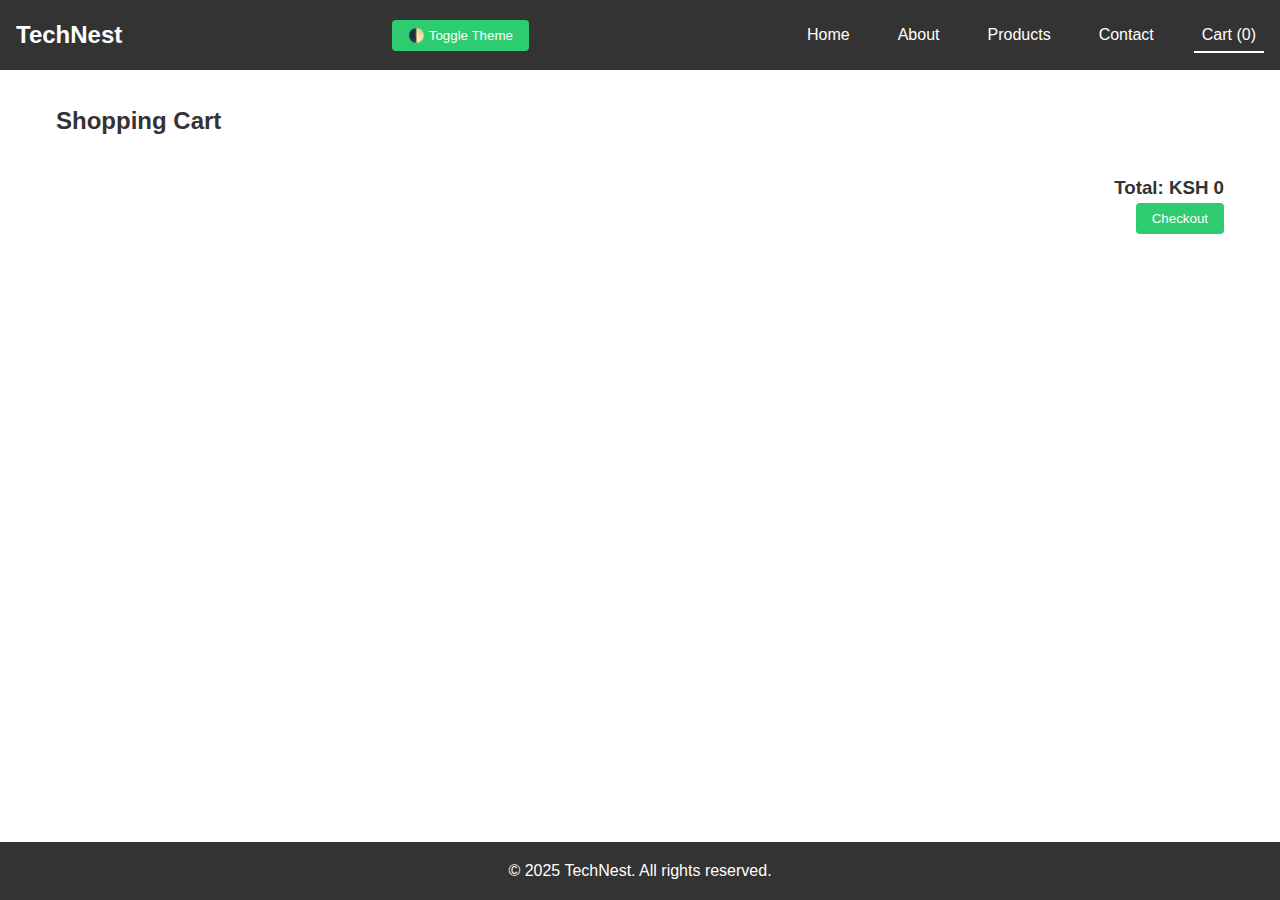
<file: cart.html>
<!DOCTYPE html>
<html lang="en">
<head>
    <meta charset="UTF-8">
    <meta name="viewport" content="width=device-width, initial-scale=1.0">
    <title>Cart - TechNest</title>
    <link rel="stylesheet" href="styles.css">
</head>
<body>
    <nav>
        <div class="logo">TechNest</div>
         <button onclick="toggleTheme()">🌓 Toggle Theme</button>
        </div>
        <ul class="nav-links">
            <li><a href="index.html">Home</a></li>
            <li><a href="about.html">About</a></li>
            <li><a href="products.html">Products</a></li>
            <li><a href="contact.html">Contact</a></li>
            <li><a href="cart.html" class="active">Cart (<span id="cart-count">0</span>)</a></li>
        </ul>
    </nav>

    <main>
        <section class="cart">
            <h2>Shopping Cart</h2>
            <div id="cart-items"></div>
            <div class="cart-total">
                <h3>Total: KSH <span id="cart-total">0</span></h3>
                <button id="checkout-btn">Checkout</button>
            </div>
        </section>
    </main>

    <footer>
        <p>&copy; 2025 TechNest. All rights reserved.</p>
    </footer>

    <script src="script.js"></script>
</body>
</html>
</file>
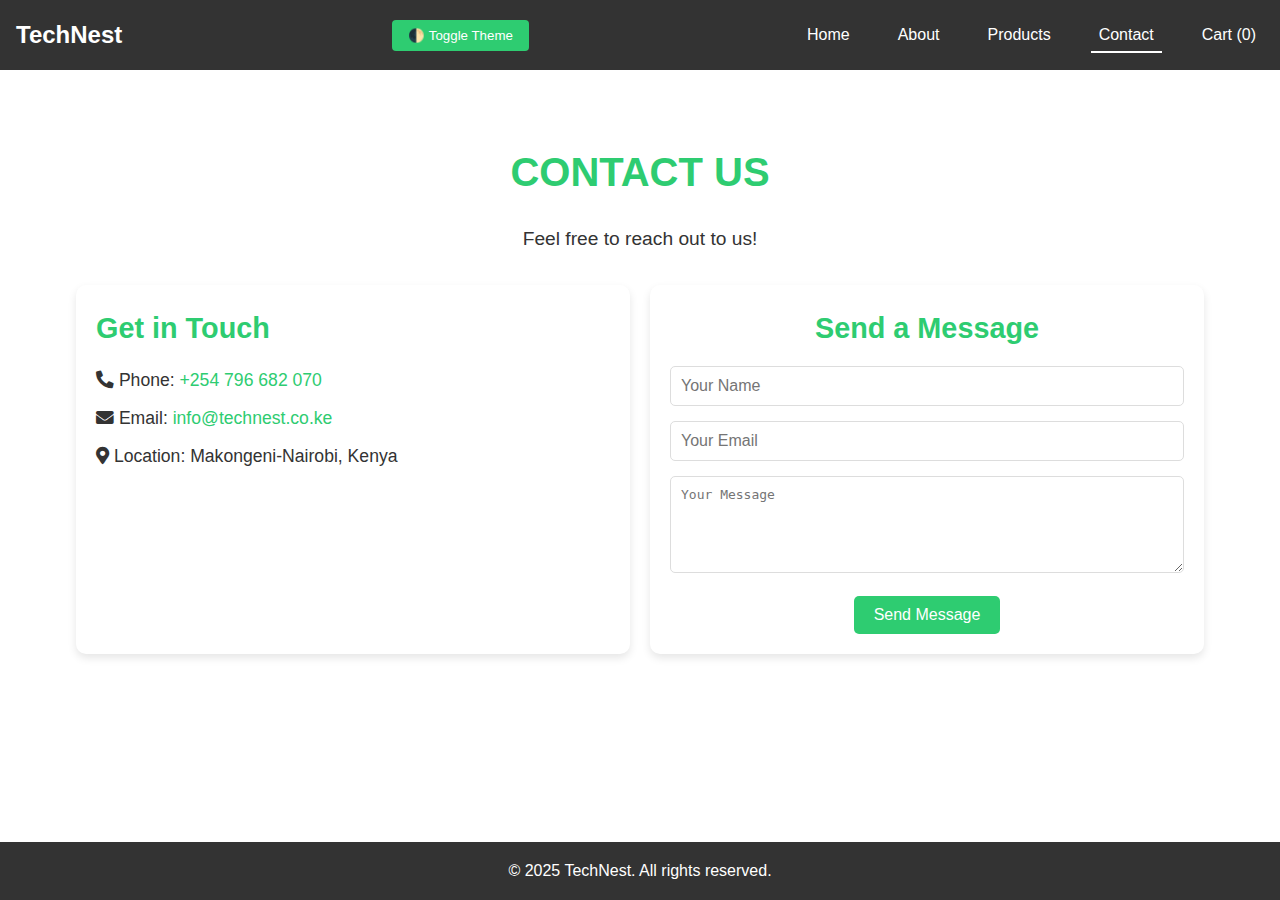
<file: contact.html>
<!DOCTYPE html>
<html lang="en">
<head>
    <meta charset="UTF-8">
    <meta name="viewport" content="width=device-width, initial-scale=1.0">
    <title>Contact - TechNest</title>
     <link rel="stylesheet" href="https://cdnjs.cloudflare.com/ajax/libs/font-awesome/5.15.4/css/all.min.css">
    <link rel="stylesheet" href="styles.css">
</head>
<body>
    <nav>
        <div class="logo">TechNest</div>
         <button onclick="toggleTheme()">🌓 Toggle Theme</button>
        </div>
        <ul class="nav-links">
            <li><a href="index.html">Home</a></li>
            <li><a href="about.html">About</a></li>
            <li><a href="products.html">Products</a></li>
            <li><a href="contact.html" class="active">Contact</a></li>
            <li><a href="cart.html">Cart (<span id="cart-count">0</span>)</a></li>
        </ul>
    </nav>

    <main>
        <section class="contact">
             <div class="contact-container">
        <h1>CONTACT US</h1>
        <p>Feel free to reach out to us!</p>
        <div class="contact-grid">
            <div class="contact-info">
                <h2>Get in Touch</h2>
                <p><i class="fas fa-phone-alt"></i> Phone: <a href="tel:+254796682070">+254 796 682 070</a></p>
                <p><i class="fas fa-envelope"></i> Email: <a href="mailto:info@technest.co.ke">info@technest.co.ke</a></p>
                <p><i class="fas fa-map-marker-alt"></i> Location: Makongeni-Nairobi, Kenya</p>
            </div>
            <div class="contact-form">
                <h2>Send a Message</h2>
                <form action="https://formspree.io/f/xldbabrd" method="POST">
                    <input type="text" name="name" placeholder="Your Name" required>
                    <input type="email" name="email" placeholder="Your Email" required>
                    <textarea name="message" rows="5" placeholder="Your Message" required></textarea>
                    <button type="submit" class="btn">Send Message</button>
                </form>
            </div>
        </div>
    </div>
        </section>
    </main>

    <footer>
        <p>&copy; 2025 TechNest. All rights reserved.</p>
    </footer>

    <script src="script.js"></script>
</body>
</html>
</file>
<file: styles.css>
* {
    margin: 0;
    padding: 0;
    box-sizing: border-box;
}

:root {
    --bg-color: #ffffff;
    --text-color: #333333;
    --nav-bg: #333333;
    --nav-text: #ffffff;
    --card-bg: #ffffff;
    --card-border: #dddddd;
    --accent-color: #2ecc71;
    --accent-hover: #27ae60;
    --hero-bg: #f4f4f4;
}

[data-theme="dark"] {
    --bg-color: #1a1a1a;
    --text-color: #ffffff;
    --nav-bg: #2d2d2d;
    --nav-text: #ffffff;
    --card-bg: #2d2d2d;
    --card-border: #404040;
    --accent-color: #2ecc71;
    --accent-hover: #27ae60;
    --hero-bg: #2d2d2d;
}

body {
    font-family: Arial, sans-serif;
    line-height: 1.6;
    background-color: var(--bg-color);
    color: var(--text-color);
    transition: background-color 0.3s, color 0.3s;
}

nav {
    background-color: var(--nav-bg);
    color: var(--nav-text);
    padding: 1rem;
    display: flex;
    justify-content: space-between;
    align-items: center;
    flex-wrap: wrap;
}

.theme-switch {
    display: flex;
    align-items: center;
    gap: 0.5rem;
    margin: 0.5rem;
}

.theme-switch button {
    background: none;
    border: 1px solid var(--nav-text);
    color: var(--nav-text);
    cursor: pointer;
    padding: 0.5rem;
    border-radius: 4px;
}

.logo {
    font-size: 1.5rem;
    font-weight: bold;
    color: var(--nav-text);
}

.nav-links {
    display: flex;
    list-style: none;
    gap: 2rem;
    flex-wrap: wrap;
}

.nav-links a {
    color: var(--nav-text);
    text-decoration: none;
    padding: 0.5rem;
}

.nav-links a:hover {
    color: var(--accent-color);
}

.nav-links a.active {
    border-bottom: 2px solid var(--nav-text);
}

.hero {
    background-color: var(--hero-bg);
    text-align: center;
    padding: 4rem 2rem;
}

.hero h1 {
    font-size: 2.5rem;
    margin-bottom: 1rem;
    color: var(--text-color);
}

.cta-button {
    display: inline-block;
    background-color: var(--accent-color);
    color: white;
    padding: 1rem 2rem;
    text-decoration: none;
    border-radius: 4px;
    margin-top: 1rem;
    transition: background-color 0.3s;
}

.cta-button:hover {
    background-color: var(--accent-hover);
}

main {
    max-width: 1200px;
    margin: 2rem auto;
    padding: 0 1rem;
    margin-bottom: 5rem;
}

.product-grid {
    display: grid;
    grid-template-columns: repeat(auto-fit, minmax(250px, 1fr));
    gap: 2rem;
    margin-top: 2rem;
}

.product-card {
    background-color: var(--card-bg);
    border: 1px solid var(--card-border);
    padding: 1rem;
    border-radius: 8px;
    text-align: center;
    transition: transform 0.3s;
}

.product-card:hover {
    transform: translateY(-5px);
}

.product-card img {
    width: 100%;
    max-width: 200px;
    height: auto;
    margin-bottom: 1rem;
    border-radius: 4px;
}

.product-card h3 {
    margin-bottom: 0.5rem;
    color: var(--text-color);
}

.product-card .price {
    color: var(--accent-color);
    font-weight: bold;
    margin-bottom: 1rem;
}

button {
    background-color: var(--accent-color);
    color: white;
    border: none;
    padding: 0.5rem 1rem;
    border-radius: 4px;
    cursor: pointer;
    transition: background-color 0.3s;
}

button:hover {
    background-color: var(--accent-hover);
}

.cart-item {
    display: flex;
    justify-content: space-between;
    align-items: center;
    padding: 1rem;
    border-bottom: 1px solid var(--card-border);
    background-color: var(--card-bg);
}

.cart-total {
    margin-top: 2rem;
    text-align: right;
}

.about-content {
    display: grid;
    grid-template-columns: 1fr 1fr;
    gap: 2rem;
    margin-top: 2rem;
}

.about-image {
    width: 100%;
    height: auto;
    border-radius: 8px;
}

.about-text h3 {
    margin: 1rem 0;
    color: var(--text-color);
}

.about-text ul {
    list-style-position: inside;
    margin: 1rem 0;
}

.contact-container {
    max-width: 1200px;
    margin: 50px auto;
    padding: 20px;
    text-align: center;
}

.contact-container h1 {
    font-size: 2.5em;
    color: var(--accent-color);
    margin-bottom: 20px;
}

.contact-container p {
    font-size: 1.2em;
    color: var(--text-color);
    margin-bottom: 30px;
}

.contact-grid {
    display: grid;
    grid-template-columns: repeat(auto-fit, minmax(300px, 1fr));
    gap: 20px;
}

.contact-info {
    text-align: left;
    background: var(--card-bg);
    padding: 20px;
    border-radius: 10px;
    box-shadow: 0 4px 8px rgba(0, 0, 0, 0.1);
}

.contact-info h2 {
    font-size: 1.8em;
    color: var(--accent-color);
    margin-bottom: 15px;
}

.contact-info p {
    font-size: 1.1em;
    color: var(--text-color);
    margin-bottom: 10px;
}

.contact-info a {
    color: var(--accent-color);
    text-decoration: none;
}

.contact-info a:hover {
    text-decoration: underline;
}

.contact-form {
    background: var(--card-bg);
    padding: 20px;
    border-radius: 10px;
    box-shadow: 0 4px 8px rgba(0, 0, 0, 0.1);
}

.contact-form h2 {
    font-size: 1.8em;
    color: var(--accent-color);
    margin-bottom: 15px;
}

.contact-form input,
.contact-form textarea {
    width: 100%;
    padding: 10px;
    margin-bottom: 15px;
    border: 1px solid var(--card-border);
    border-radius: 5px;
    font-size: 1em;
    background-color: var(--bg-color);
    color: var(--text-color);
}

.contact-form button {
    padding: 10px 20px;
    background-color: var(--accent-color);
    color: white;
    border: none;
    border-radius: 5px;
    font-size: 1em;
    cursor: pointer;
    transition: background-color 0.3s ease;
}

.contact-form button:hover {
    background-color: var(--accent-hover);
}

footer {
    background-color: var(--nav-bg);
    color: var(--nav-text);
    text-align: center;
    padding: 1rem;
    position: fixed;
    bottom: 0;
    width: 100%;
}

@media (max-width: 768px) {
    nav {
        flex-direction: column;
        text-align: center;
        gap: 1rem;
    }

    .theme-switch {
        margin: 0.5rem auto;
    }

    .nav-links {
        flex-direction: column;
        gap: 0.5rem;
        width: 100%;
    }

    .nav-links a {
        display: block;
        padding: 0.5rem;
    }

    .hero h1 {
        font-size: 2rem;
    }

    .product-grid {
        grid-template-columns: repeat(auto-fit, minmax(200px, 1fr));
    }

    .about-content {
        grid-template-columns: 1fr;
    }

    .about-image {
        max-height: 300px;
        object-fit: cover;
    }

    .cart-item {
        flex-direction: column;
        text-align: center;
        gap: 1rem;
    }

    .cart-item img {
        margin: 0 auto;
    }
}

@media (max-width: 480px) {
    .hero {
        padding: 2rem 1rem;
    }

    .hero h1 {
        font-size: 1.5rem;
    }

    .contact-grid {
        grid-template-columns: 1fr;
    }
}
</file>
